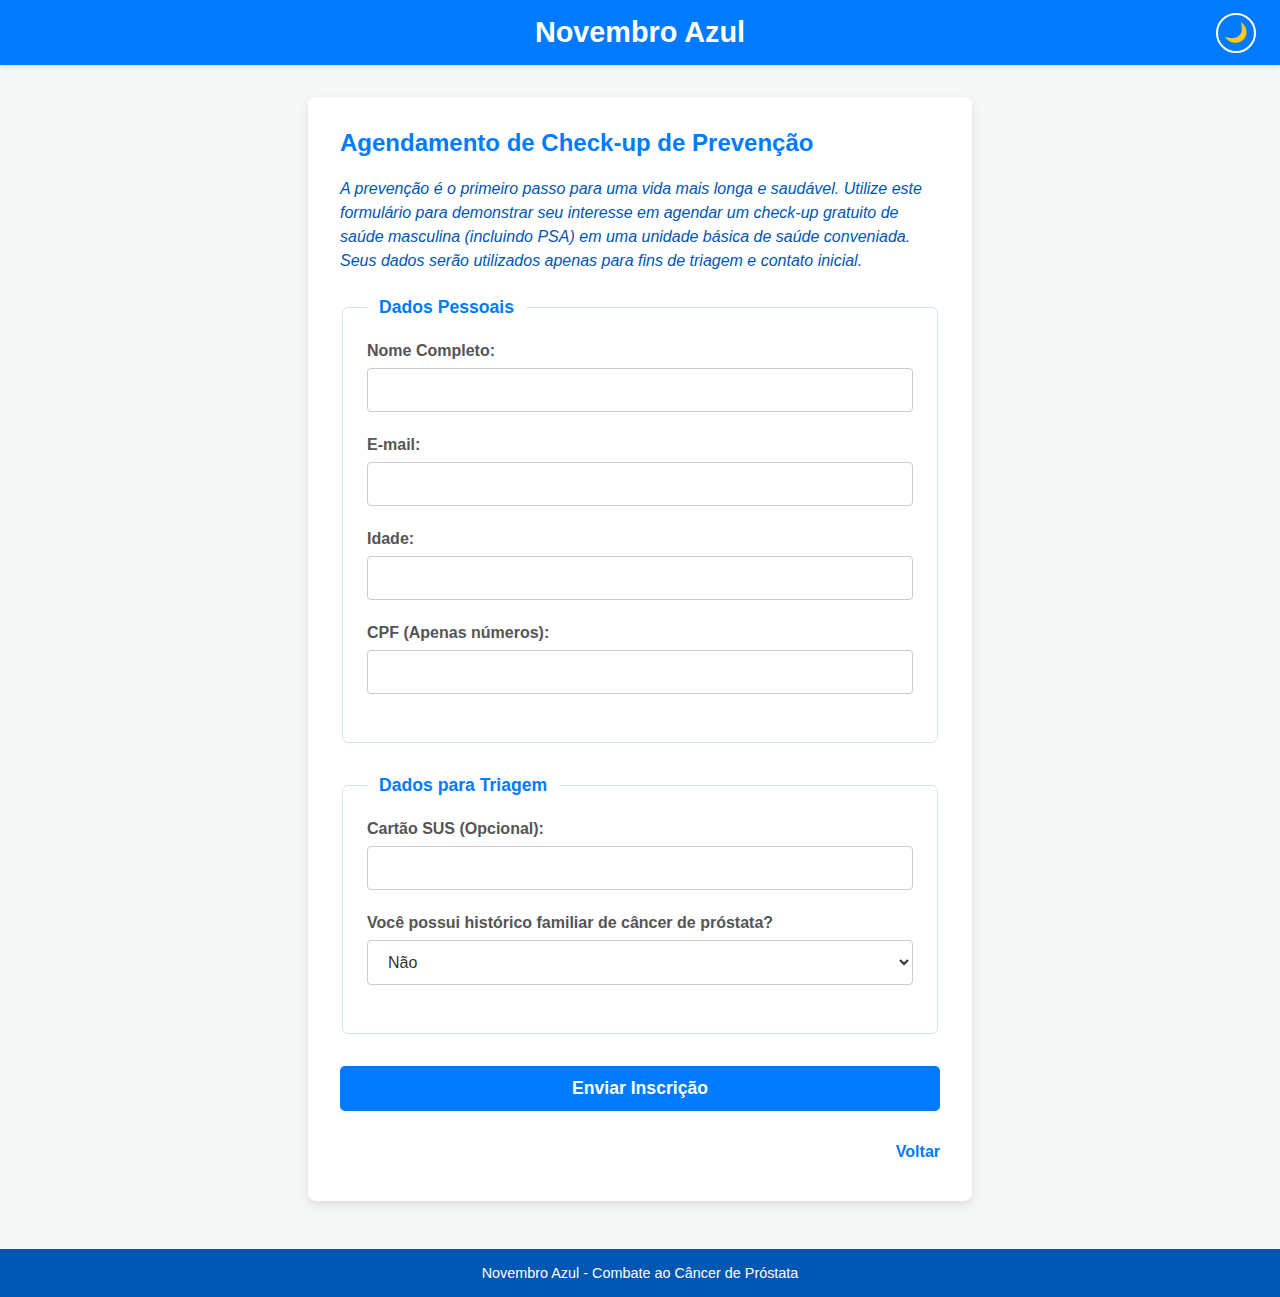
<file: cadastro.html>
<!DOCTYPE html>
<html lang="pt-BR">
  <head>
    <meta charset="UTF-8" />
    <meta name="viewport" content="width=device-width, initial-scale=1.0" />
    <meta name="color-scheme" content="light dark" /> 
    <title>Cadastro - Agendamento de Check-up</title>
    <link rel="stylesheet" href="cadastro.css" />
    <link
      rel="stylesheet"
      href="https://cdnjs.cloudflare.com/ajax/libs/font-awesome/6.0.0-beta3/css/all.min.css"
    />
  </head>
  <body>
    <header>
      <div class="logo-container">
        <h1>Novembro Azul</h1>
      </div>
      <button id="theme-toggle" aria-label="Alternar Tema" title="Alternar Tema" class="theme-toggle-btn">
        <span id="theme-icon">🌙</span> 
      </button>
    </header>

    <main class="container">
      <h2>Agendamento de Check-up de Prevenção</h2>

      <p class="intro-text">
        A prevenção é o primeiro passo para uma vida mais longa e saudável.
        Utilize este formulário para demonstrar seu interesse em agendar um
        check-up gratuito de saúde masculina (incluindo PSA) em uma unidade
        básica de saúde conveniada. Seus dados serão utilizados apenas para fins
        de triagem e contato inicial.
      </p>

      <form action="cadastro_bd.php" method="post">
        <fieldset class="personal-data">
          <legend>Dados Pessoais</legend>

          <div class="form-group">
            <label for="nome">Nome Completo:</label>
            <input type="text" id="nome" name="nome" required />
          </div>

          <div class="form-group">
            <label for="email">E-mail:</label>
            <input type="email" id="email" name="email" required />
          </div>

          <div class="form-group">
            <label for="idade">Idade:</label>
            <input type="number" id="idade" name="idade" required />
          </div>

          <div class="form-group">
            <label for="cpf">CPF (Apenas números):</label>
            <input type="number" id="cpf" name="cpf" required />
          </div>
        </fieldset>

        <fieldset class="screening-data">
          <legend>Dados para Triagem</legend>

          <div class="form-group">
            <label for="cartao_sus">Cartão SUS (Opcional):</label>
            <input type="number" id="cartao_sus" name="cartao_sus" />
          </div>

          <div class="form-group">
            <label for="historico"
              >Você possui histórico familiar de câncer de próstata?</label
            >
            <select id="historico" name="historico_familiar">
              <option value="nao">Não</option>
              <option value="sim">Sim</option>
              <option value="nao_sei">Não sei informar</option>
            </select>
          </div>
        </fieldset>

        <button type="submit" class="submit-button">Enviar Inscrição</button>
        <div class="back-link">
          <a href="./index.html">Voltar</a>
        </div>
      </form>
    </main>
    <footer>
      <div class="footer-content">
        <p>Novembro Azul - Combate ao Câncer de Próstata</p>
      </div>
    </footer>
    <script src="script_cadastro.js"></script>
  </body>
</html>
</file>
<file: cadastro.css>
/* Definição das variáveis de cor (Tema Claro Padrão) */
:root {
    /* Cores de Ação e Destaque */
    --azul-principal: #007bff;
    --azul-escuro: #0056b3;
    --azul-claro: #cfe2ff;

    /* Cores de Fundo e Texto */
    --cor-fundo-pagina: #f4f7f6;
    --cor-fundo-container: white;
    --cor-texto-principal: #333;
    --cor-texto-secundario: #555;

    /* Elementos de Borda e Sombra */
    --cor-borda-input: #ccc;
    --cor-sombra: rgba(0, 0, 0, 0.1);
    --cor-fieldset-borda: var(--azul-claro);
    /* Cores adicionais para o novo botão de tema */
    --cor-toggle-background: transparent;
    --cor-toggle-border: white;
    --cor-toggle-hover: rgba(255, 255, 255, 0.2);
}

/* 🌙 Tema Escuro (Dark Mode) - Aplicado quando o body tem a classe 'dark-mode' */
body.dark-mode {
    /* Reajuste das Cores para o Tema Escuro */
    --azul-principal: #5b9bd5;
    --azul-escuro: #3e7cb1;
    --azul-claro: #1f3a5f;

    --cor-fundo-pagina: #121212;
    --cor-fundo-container: #1e1e1e;
    --cor-texto-principal: #e0e0e0;
    --cor-texto-secundario: #a0a0a0;

    --cor-borda-input: #555;
    --cor-sombra: rgba(255, 255, 255, 0.05);
    --cor-fieldset-borda: #333;
}

/* ---------------------------------- */
/* Estilos Globais e Reset Básico */
/* ---------------------------------- */
body {
    font-family: 'Arial', sans-serif;
    background-color: var(--cor-fundo-pagina);
    margin: 0;
    padding: 0;
    color: var(--cor-texto-principal);
    transition: background-color 0.3s ease, color 0.3s ease; /* Transição suave de tema */
}

h1,
h2 {
    color: var(--azul-principal);
    margin-top: 0;
}

/* ---------------------------------- */
/* Header (Cabeçalho) e Toggle Button */
/* ---------------------------------- */
header {
    background-color: var(--azul-principal);
    color: white;
    padding: 1rem 1.5rem; /* Ajuste para espaçamento lateral */
    text-align: center;
    position: relative; /* Para posicionar o botão */
    box-shadow: 0 2px 4px var(--cor-sombra);
}

header h1 {
    margin: 0;
    color: white;
    font-size: 1.8rem;
}

/* Botão de Toggle de Tema */
#theme-toggle {
    position: absolute;
    top: 50%;
    right: 1.5rem;
    transform: translateY(-50%);
    background-color: var(--cor-toggle-background);
    border: 2px solid var(--cor-toggle-border);
    border-radius: 50%;
    width: 40px;
    height: 40px;
    cursor: pointer;
    font-size: 1.2rem; /* Aumentado ligeiramente para o emoji */
    transition: background-color 0.3s, border-color 0.3s;
    display: flex;
    align-items: center;
    justify-content: center;
    line-height: 1; /* Ajuda a centralizar o emoji */
    padding: 0;
}

#theme-toggle:hover {
    background-color: var(--cor-toggle-hover);
}

/* Estilo do emoji dentro do botão */
#theme-icon {
    font-size: 1.2rem;
    line-height: 1;
    color: white; /* O emoji usa a cor do texto/ícone */
}

/* ---------------------------------- */
/* Main Container (Conteúdo Principal) */
/* ---------------------------------- */
.container {
    padding: 2rem;
    max-width: 600px;
    margin: 2rem auto;
    background-color: var(--cor-fundo-container);
    border-radius: 8px;
    box-shadow: 0 4px 10px var(--cor-sombra);
    transition: background-color 0.3s ease, box-shadow 0.3s ease;
}

/* Parágrafo Introdutório */
.intro-text {
    margin-bottom: 1.5rem;
    color: var(--azul-escuro);
    font-style: italic;
    line-height: 1.5; /* Melhor legibilidade */
}

/* ---------------------------------- */
/* Fieldset e Formulário */
/* ---------------------------------- */
fieldset {
    border: 1px solid var(--cor-fieldset-borda);
    padding: 1.5rem; /* Mais espaçamento interno */
    margin-bottom: 2rem;
    border-radius: 6px;
    transition: border-color 0.3s ease;
}

fieldset legend {
    padding: 0 0.75rem;
    font-weight: bold;
    color: var(--azul-principal);
    font-size: 1.1rem;
}

/* Grupo de Formulário (Label + Input/Select) */
.form-group {
    margin-bottom: 1.5rem;
}

.form-group label {
    display: block;
    margin-bottom: 0.5rem;
    font-weight: bold;
    color: var(--cor-texto-secundario);
}

/* Inputs e Selects */
input[type='text'],
input[type='email'],
input[type='number'],
select {
    width: 100%;
    padding: 0.75rem 1rem;
    border: 1px solid var(--cor-borda-input);
    border-radius: 4px;
    box-sizing: border-box;
    font-size: 1rem;
    background-color: var(--cor-fundo-container); /* Para garantir a transição de cor de fundo */
    color: var(--cor-texto-principal);
    transition: border-color 0.3s ease, background-color 0.3s ease;
}

input:focus,
select:focus {
    border-color: var(--azul-principal);
    outline: none;
    box-shadow: 0 0 0 2px rgba(0, 123, 255, 0.25);
}

/* ---------------------------------- */
/* Botões e Links */
/* ---------------------------------- */
.submit-button {
    background-color: var(--azul-principal);
    color: white;
    padding: 12px 15px;
    border: none;
    border-radius: 5px;
    cursor: pointer;
    font-size: 1.1rem;
    font-weight: bold;
    width: 100%;
    transition: background-color 0.3s ease, transform 0.1s ease;
}

.submit-button:hover {
    background-color: var(--azul-escuro);
}

.submit-button:active {
    transform: translateY(1px); /* Efeito de clique */
}

/* Link Voltar */
.back-link {
    margin-top: 1.5rem;
    text-align: right;
}

.back-link a {
    color: var(--azul-principal);
    text-decoration: none;
    font-weight: bold;
    padding: 0.5rem 0;
    display: inline-block;
}

.back-link a:hover {
    text-decoration: underline;
}

/* ---------------------------------- */
/* Footer (Rodapé) */
/* ---------------------------------- */
footer {
    text-align: center;
    padding: 1rem 0;
    background-color: var(--azul-escuro);
    color: white;
    margin-top: 3rem;
}

footer p {
    margin: 0;
    font-size: 0.9rem;
}
</file>
